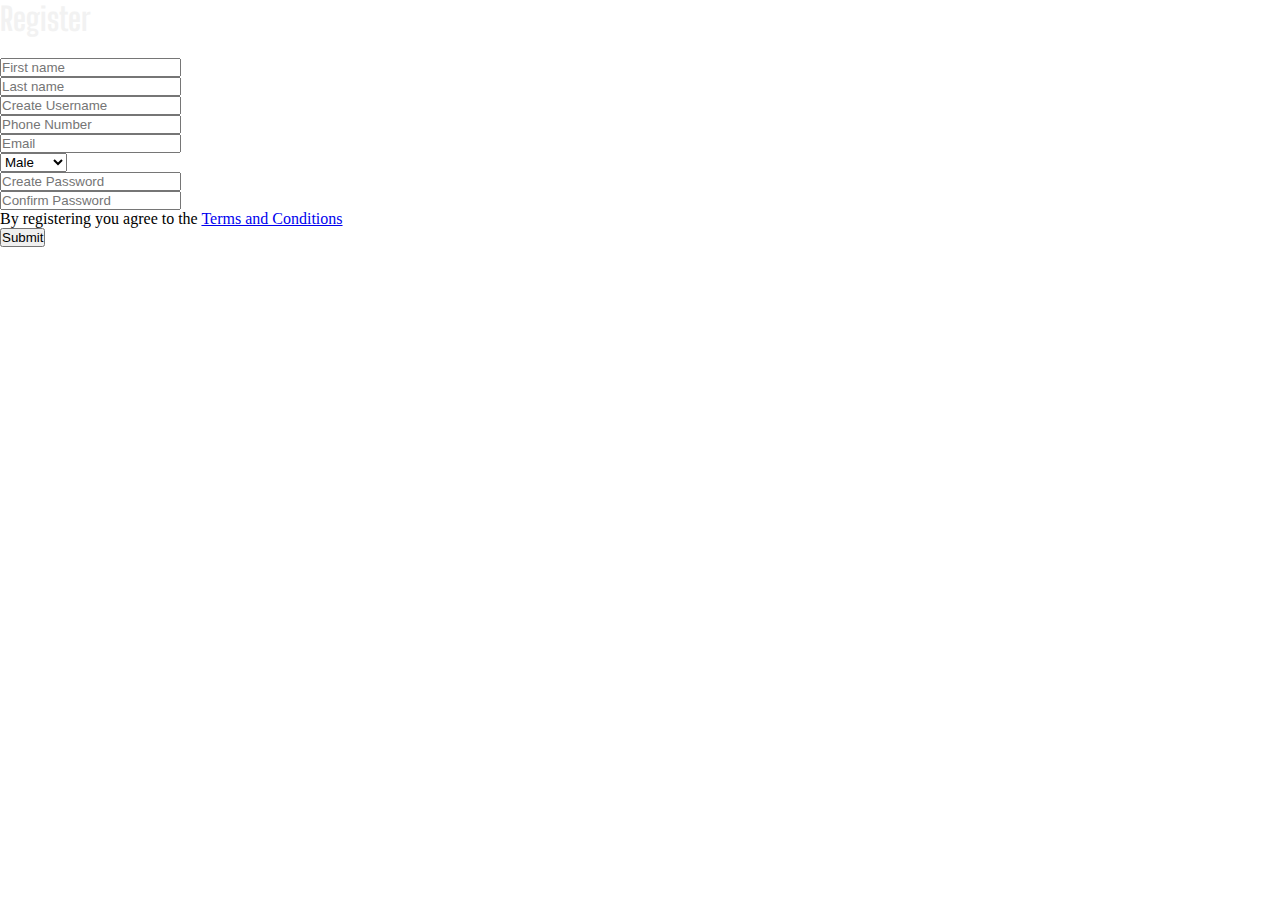
<file: Index.html>
<!DOCTYPE html>
<html>
  <head>
    <meta charset="utf-8" />
    <meta name="viewport" content="width=device-width" />
    <title>replit</title>
    <link href="style.css" rel="stylesheet" type="text/css" />
  </head>
  <body>
    <form action="login.html">
      <h1 id="form-heading">Register</h1>

      <div id="input-wrapper">
        <div>
          <input
            class="input-box"
            type="text"
            name="firstname"
            placeholder="First name"
            required
          />
        </div>
        <div>
          <input
            class="input-box"
            type="text"
            name="lastname"
            placeholder="Last name"
            required
          />
        </div>
        <div>
          <input
            class="input-box"
            type="text"
            name="username"
            placeholder="Create Username"
            required
          />
        </div>
        <div>
          <input
            class="input-box"
            type="phone"
            name="phone"
            placeholder="Phone Number"
            required
          />
        </div>
        <div>
          <input
            class="input-box"
            type="email"
            name="email"
            placeholder="Email"
            required
          />
        </div>
        <div>
          <select class="input-box" name="Gender">
            <option value="Male">Male</option>
            <option value="Female">Female</option>
          </select>
        </div>
        <div>
          <input
            class="input-box"
            type="password"
            name="create-password"
            placeholder="Create Password"
          />
        </div>
        <div>
          <input
            class="input-box"
            type="password"
            name="confirm- password"
            placeholder="Confirm Password"
          />
        </div>
        By registering you agree to the <a href="#">Terms and Conditions</a>
        <br />
        <button id="btn-submit">Submit</button>
      </div>
    </form>
  </body>
</html>
</file>
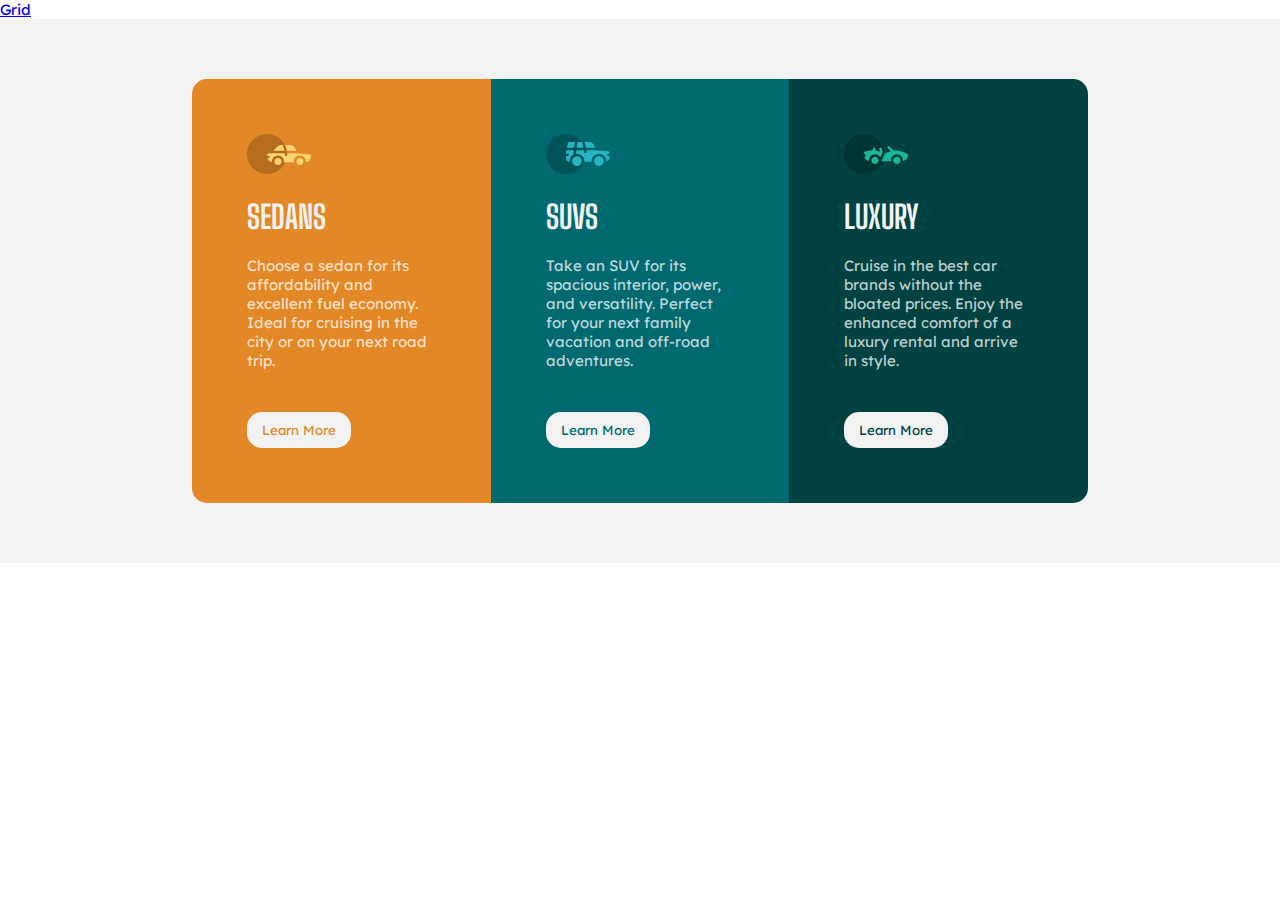
<file: index.html>
<!DOCTYPE html>
<html lang="en">
  <head>
    <meta charset="UTF-8" />
    <meta http-equiv="X-UA-Compatible" content="IE=edge" />
    <meta name="viewport" content="width=device-width, initial-scale=1.0" />
    <title>flex and grid</title>
    <link rel="stylesheet" href="style.css" />
  </head>
  <body>
    <!--   link below redirects to grid.html -->
    <p><a href="grid.html">Grid</a></p>
    <div class="backgd">
      <div class="container">
        <div class="flex">
          <div class="orange">
            <div class="svg">
              <p>
                <svg width="64" height="40" xmlns="http://www.w3.org/2000/svg">
                  <g fill="none" fill-rule="evenodd">
                    <circle fill="#000" opacity=".201" cx="20" cy="20" r="20" />
                    <path
                      d="M52.936 24.11c1.942 0 3.517 1.542 3.517 3.445 0 1.903-1.575 3.445-3.517 3.445s-3.516-1.542-3.516-3.445c0-1.903 1.574-3.445 3.516-3.445zm-21.957 0c1.942 0 3.517 1.542 3.517 3.445 0 1.903-1.575 3.445-3.517 3.445s-3.516-1.542-3.516-3.445c0-1.903 1.574-3.445 3.516-3.445zm6.948-4.848v1.429c0 .716.61 1.293 1.348 1.259a1.295 1.295 0 001.225-1.295v-1.393h8.256l13.483 1.313c.956.093 1.676.881 1.676 1.814 0 2.89-2.126 5.303-4.926 5.819.397-3.557-2.458-6.62-6.053-6.62-3.646 0-6.504 3.14-6.039 6.723h-9.879c.466-3.588-2.397-6.722-6.039-6.722-3.595 0-6.45 3.062-6.052 6.62-2.14-.398-3.916-1.912-4.61-3.931h1.142c.731 0 1.32-.598 1.285-1.322-.033-.678-.629-1.2-1.322-1.2H20v-.251c0-1.274 1.066-2.243 2.306-2.243h15.62zM42.59 11c2.645 0 4.99 1.556 5.972 3.963l.726 1.779H40.17L38.413 11h4.178zm-6.865 0l1.758 5.741H26.505l3.357-3.654A6.502 6.502 0 0134.644 11h1.082z"
                      fill="#FFD473"
                      fill-rule="nonzero"
                    />
                  </g>
                </svg>
              </p>
            </div>
            <h1>SEDANS</h1>
            <p>
              Choose a sedan for its affordability and excellent fuel economy.
              Ideal for cruising in the city or on your next road trip.
            </p>
            <button class="btn">Learn More</button>
          </div>
          <div class="dark-cyan">
            <div class="svg">
              <p>
                <svg width="64" height="40" xmlns="http://www.w3.org/2000/svg">
                  <g fill="none" fill-rule="evenodd">
                    <circle fill="#000" opacity=".201" cx="20" cy="20" r="20" />
                    <path
                      d="M31.002 22.358c2.917 0 5.18 2.593 4.762 5.506a4.828 4.828 0 01-2.962 3.778 4.797 4.797 0 01-5.3-1.165c-1.188-1.26-1.235-2.613-1.263-2.613-.42-2.924 1.857-5.506 4.763-5.506zm22 0c3.457 0 5.798 3.567 4.41 6.744A4.816 4.816 0 0152.3 31.94a4.826 4.826 0 01-4.06-4.077c-.42-2.915 1.846-5.506 4.762-5.506zm-15.04-6.083v1.462a1.29 1.29 0 001.352 1.29c.693-.033 1.227-.631 1.227-1.326v-1.426h8.3l13.056.716a1.29 1.29 0 011.164.917c.27.895.446 1.477.563 1.87h-1.047c-.694 0-1.291.534-1.324 1.228a1.29 1.29 0 001.288 1.352h1.445c-.164 2.225-1.57 4.193-3.6 5.05.13-4.212-3.255-7.63-7.384-7.63-4.317 0-7.762 3.718-7.358 8.086h-7.285c.43-4.655-3.503-8.531-8.131-8.046v-3.543h7.734zm-10.312 0v4.308a7.4 7.4 0 00-4.006 7.274 3.874 3.874 0 01-3.642-3.864v-1.635h1.46a1.29 1.29 0 000-2.58h-1.461v-3.213l.003-.29h7.646zm14.986-8.196c2.65 0 5 1.592 5.984 4.055l.63 1.579a5.525 5.525 0 01-.065-.004l-.026-.002-.034-.002-.022-.002a4.178 4.178 0 00-.224-.006l-.098-.001h-.039l-.136-.001h-.052l-.326-.001H40.211L38.528 8.08zm-13.632 0l-1.122 5.616h-7.144l1.47-4.71a1.29 1.29 0 011.231-.906h5.565zm6.832 0l1.683 5.615h-7.007l1.121-5.615h4.203z"
                      fill="#26B5C0"
                      fill-rule="nonzero"
                    />
                  </g>
                </svg>
              </p>
            </div>
            <h1>SUVS</h1>
            <p>
              Take an SUV for its spacious interior, power, and versatility.
              Perfect for your next family vacation and off-road adventures.
            </p>
            <button class="btn dark">Learn More</button>
          </div>
          <div class="very-dark-cyan">
            <div class="svg">
              <p>
                <svg width="64" height="40" xmlns="http://www.w3.org/2000/svg">
                  <g fill="none" fill-rule="evenodd">
                    <circle fill="#000" opacity=".201" cx="20" cy="20" r="20" />
                    <path
                      d="M30.98 22.835c1.941 0 3.516 1.604 3.516 3.583 0 1.978-1.575 3.582-3.517 3.582s-3.516-1.604-3.516-3.582c0-1.979 1.574-3.583 3.516-3.583zm21.956 0c1.942 0 3.517 1.604 3.517 3.583 0 1.978-1.575 3.582-3.517 3.582s-3.516-1.604-3.516-3.582c0-1.979 1.574-3.583 3.516-3.583zm-9.143-10.45a1.27 1.27 0 011.819 0l3.715 3.784c4.444-.115 9.7 1.142 13.964 3.753.387.237.624.664.624 1.124 0 3.006-2.126 5.514-4.926 6.05.397-3.698-2.458-6.882-6.053-6.882-3.646 0-6.504 3.264-6.039 6.99h-9.669c.76-1.544.993-2.026 1.337-2.711l.082-.162c.421-.835 1.056-2.07 2.883-5.65 1.68-.023 3.47-.408 5.247-1.403l-2.984-3.04a1.328 1.328 0 010-1.854zm-7.68 1.064c.683-.2 1.395.202 1.592.898l.749 2.652a3.46 3.46 0 01-.247 2.51l-1.733 3.395-.216.424c-1.07-1.89-3.06-3.114-5.279-3.114-3.595 0-6.45 3.184-6.052 6.885-1.832-.347-3.414-1.537-4.278-3.276a1.331 1.331 0 01.117-1.376l.955-1.303-1.325-1.295c-.751-.735-.376-2.024.64-2.231l6.614-1.346.13-.026c.092-.019.145-.03.157-.031.314-.146 1.07-.591 1.07-1.506 0-.734.592-1.327 1.316-1.31.712.016 1.268.662 1.256 1.388a4.11 4.11 0 01-.348 1.611 22.69 22.69 0 014.7 1.146l-.7-2.473a1.314 1.314 0 01.882-1.622z"
                      fill="#19B89D"
                      fill-rule="nonzero"
                    />
                  </g>
                </svg>
              </p>
            </div>
            <h1>LUXURY</h1>
            <p>
              Cruise in the best car brands without the bloated prices. Enjoy
              the enhanced comfort of a luxury rental and arrive in style.
            </p>
            <button class="btn very-dark">Learn More</button>
          </div>
        </div>
      </div>
    </div>
  </body>
</html>
</file>
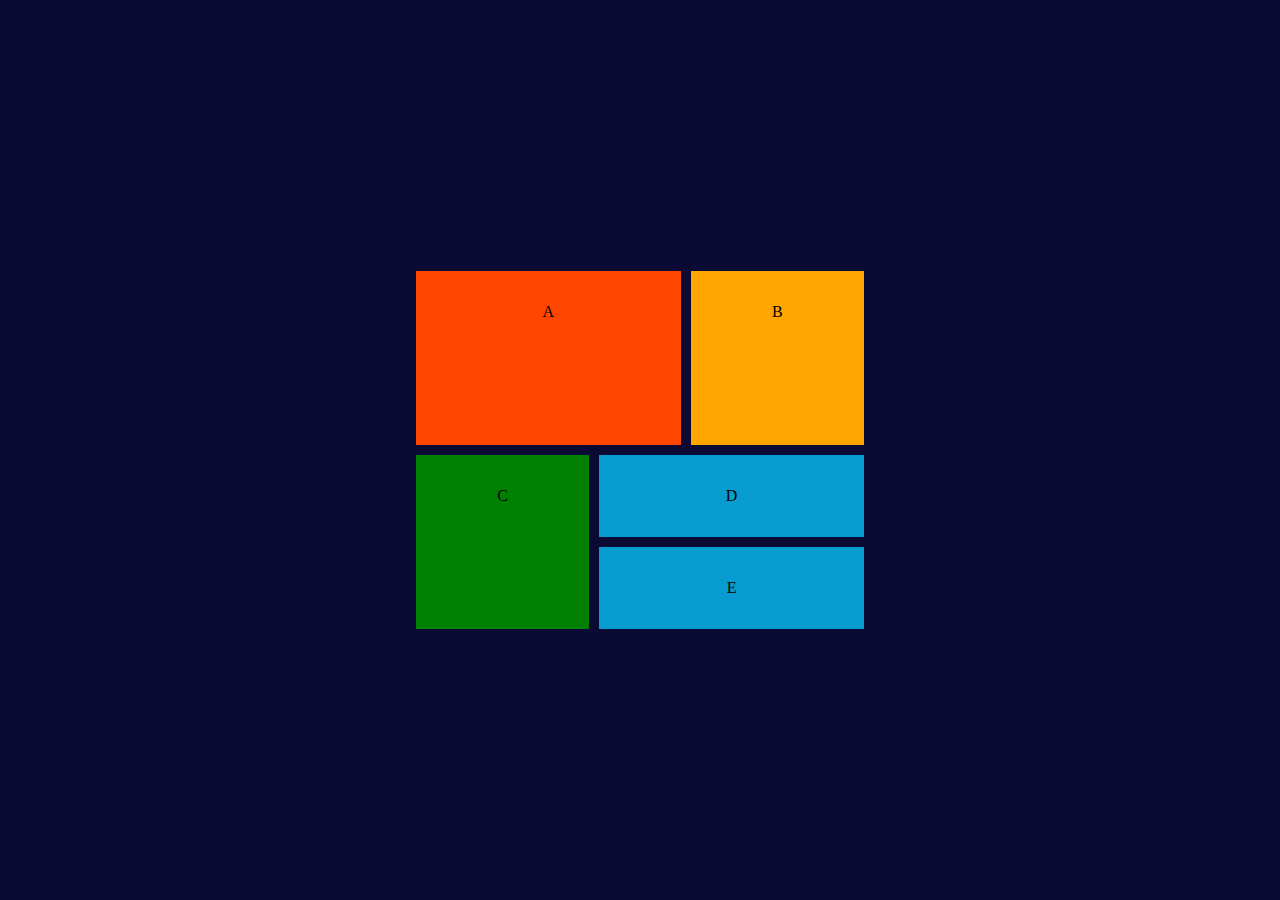
<file: grid.html>
<!DOCTYPE html>
<html lang="en">

<head>
    <meta charset="UTF-8">
    <meta http-equiv="X-UA-Compatible" content="IE=edge">
    <meta name="viewport" content="width=device-width, initial-scale=1.0">
    <title>Grid-Layout</title>
    <link rel="stylesheet" href="grid.css">
</head>

<body>
    <main>
        <div id="grid-container">
            <div class="item-a">
                A
            </div>
            <div class="item-b">
                B
            </div>
            <div class="item-c">
                C
            </div>
            <div class="item-d">
                D
            </div>
            <div class="item-e">
                E
            </div>

        </div>

    </main>

</body>

</html>
</file>
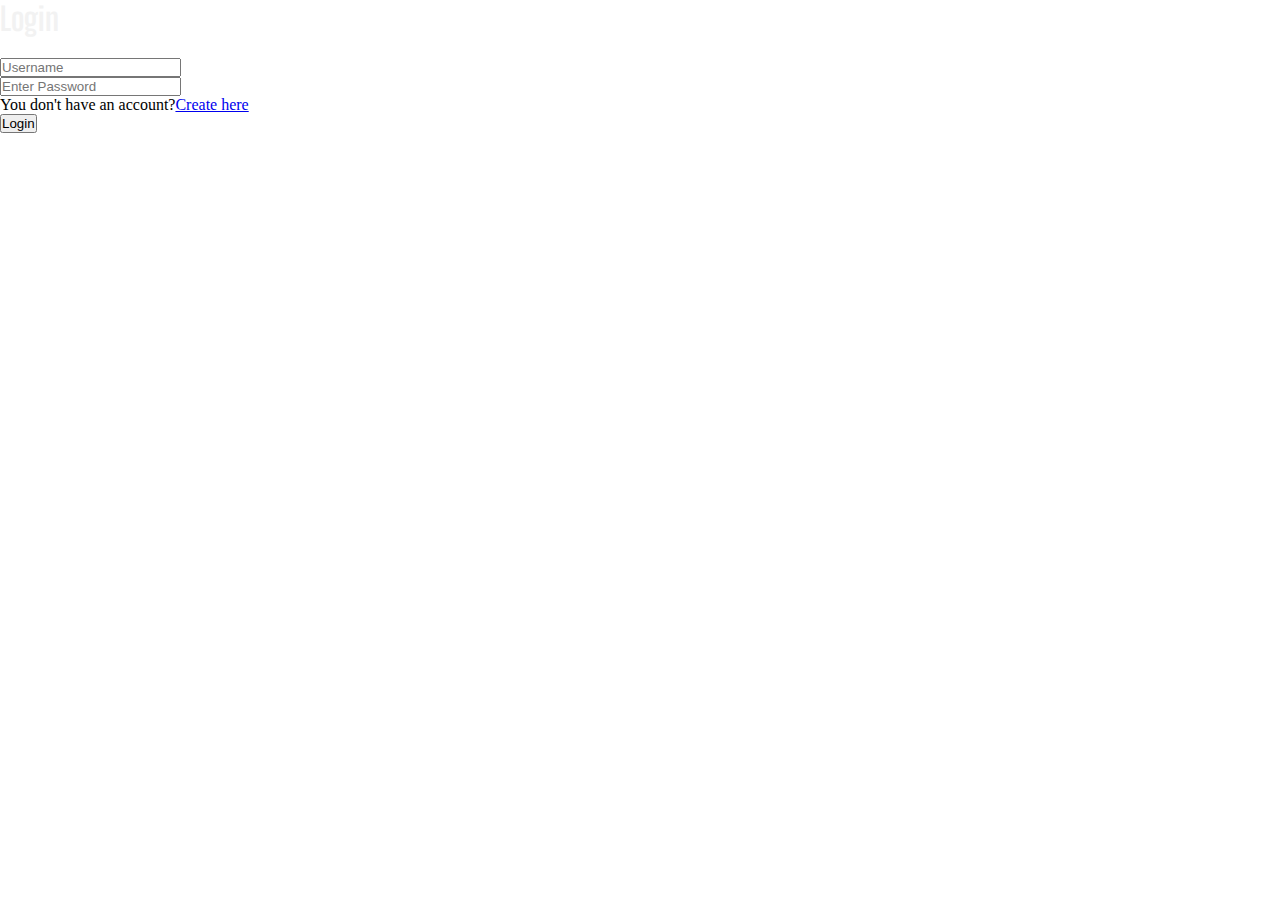
<file: login.html>
<!DOCTYPE html>
<html>
  <head>
    <meta charset="utf-8" />
    <meta name="viewport" content="width=device-width" />
    <title>replit</title>
    <link href="style.css" rel="stylesheet" type="text/css" />
  </head>

  <body>
    <form action="success.html">
      <h1 id="form-heading">Login</h1>

      <div id="input-wrapper">
        <div>
          <input
            class="input-box"
            type="text"
            name="Username"
            placeholder="Username"
            required
          />
        </div>

        <div>
          <input
            class="input-box"
            type="password"
            name="confirm-password"
            placeholder="Enter Password"
          />
        </div>

        You don't have an account?<a href="/index.html">Create here</a> <br />
        <button id=" btn-submit">Login</button>
      </div>
    </form>
  </body>
</html>
</file>
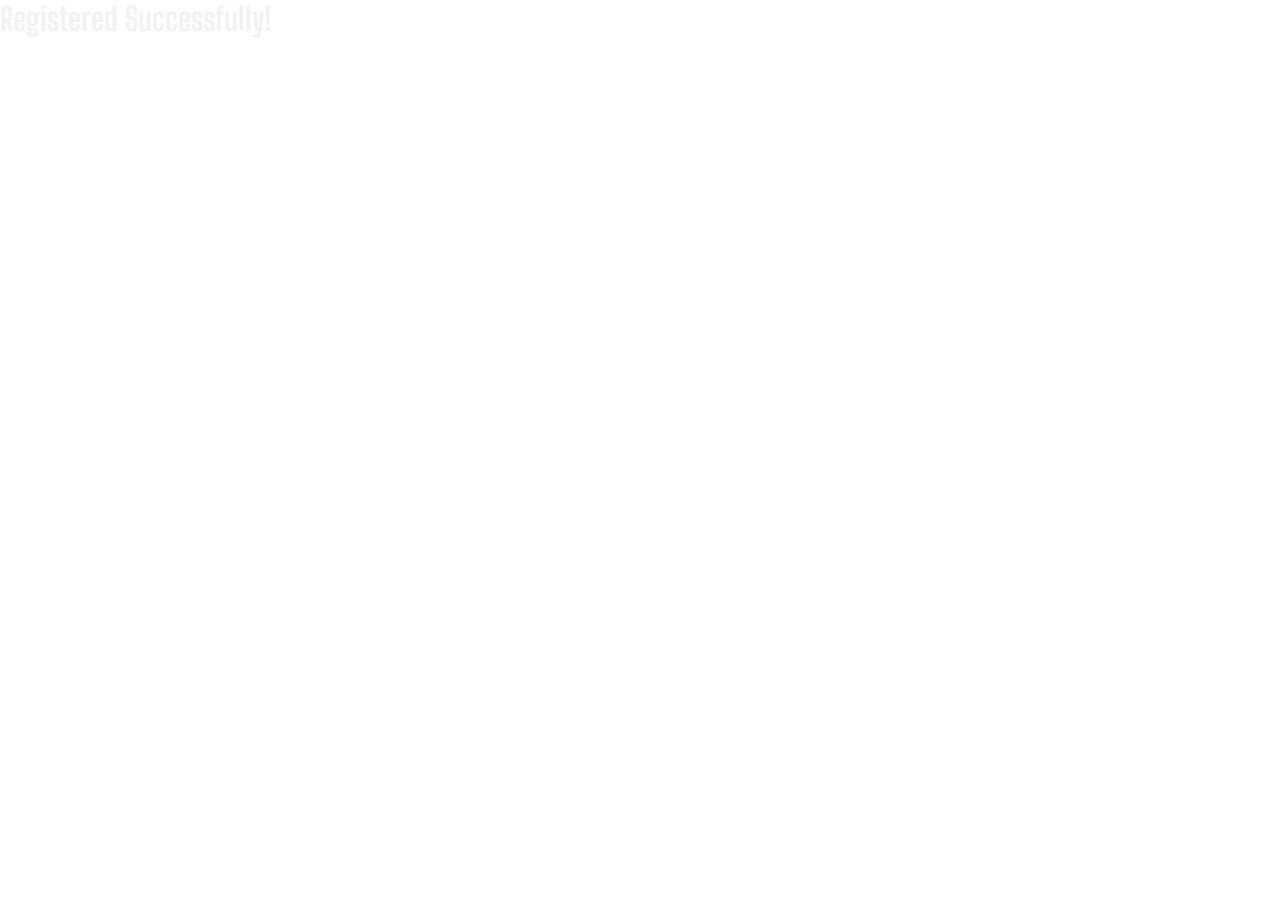
<file: successful.html>
<!DOCTYPE html>
<html>
  <head>
    <meta charset="utf-8" />
    <meta name="viewport" content="width=device-width" />
    <title>replit</title>
    <link href="style.css" rel="stylesheet" type="text/css" />
  </head>
  <body>
    <h1>Registered Successfully!</h1>
  </body>
</html>
</file>
<file: style.css>
@import url('https://fonts.googleapis.com/css2?family=Big+Shoulders+Display:wght@700&family=Lexend+Deca&display=swap');

* {
    padding: 0;
    margin: 0;
    box-sizing: border-box;
}

:root {
    --bright-orange: hsl(31, 77%, 52%);
    --dark-cyan: hsl(184, 100%, 22%);
    --very-dark-cyan: hsl(179, 100%, 13%);
    --para-text: hsla(0, 0%, 100%, 0.75);
    --bhb: hsl(0, 0%, 95%);
}

.backgd {
    background-color: var(--bhb);
}

.container {
    width: 70%;
    margin: 0 auto;
    padding: 60px 0;
    border-radius: 15px;

}

.flex {
    display: flex;
    justify-content: space-around;

}

.orange,
.dark-cyan,
.very-dark-cyan {
    flex-basis: 33.3333333%;
}

.orange {
    background-color: var(--bright-orange);
    padding: 55px;
    border-radius: 15px 0 0 15px;
}

.svg {
    margin-bottom: 20px;
}

h1 {
    font-family: 'Big Shoulders Display', cursive;
    color: var(--bhb);
    margin-bottom: 20px;
}

p {
    font-family: 'Lexend Deca', sans-serif;
    color: var(--para-text);
    font-size: 15px;
}

.btn {
    margin-top: 42px;
    color: var(--bright-orange);
    background-color: var(--bhb);
    padding: 10px 15px;
    border: none;
    border-radius: 15px;
    font-family: 'Lexend Deca', sans-serif;
}

.dark-cyan {
    background-color: var(--dark-cyan);
    padding: 55px;
}

.dark {
    color: var(--dark-cyan);
}

.very-dark {
    color: var(--very-dark-cyan);
}

.very-dark-cyan {
    background-color: var(--very-dark-cyan);
    padding: 55px;
    border-radius: 0 15px 15px 0;
}
</file>
<file: grid.css>
* {
  margin: 0;
  padding: 0;
}

body {
  /* width: 100%; */
  background-color: rgb(11, 10, 53);
}

main {
  display: grid;
  display: flex;
  place-items: center;
  min-height: 100vh;
  width: 40%;
  margin: auto;
}
main div {
  /* width: 100%; */
  padding: 2em;
  text-align: center;
}
#grid-container {
  width: 100%;
  display: grid;
  grid-template-areas:
    "a a a b b"
    "a a a b b"
    "c c d d d"
    "c c e e e";
  grid-template-rows: 1fr 1fr 1fr 1fr;
  gap: 10px;
  grid-template-columns: 1fr 1fr 1fr 1fr 1fr;
}

.item-a {
  background-color: orangered;
  grid-area: a;
}
.item-b {
  background-color: orange;
  grid-area: b;
}
.item-c {
  background-color: green;
  grid-area: c;
}
.item-d {
  background-color: rgb(8, 155, 208);
  grid-area: d;
}

.item-e {
  background-color: rgb(8, 155, 208);
  grid-area: e;
}
</file>
